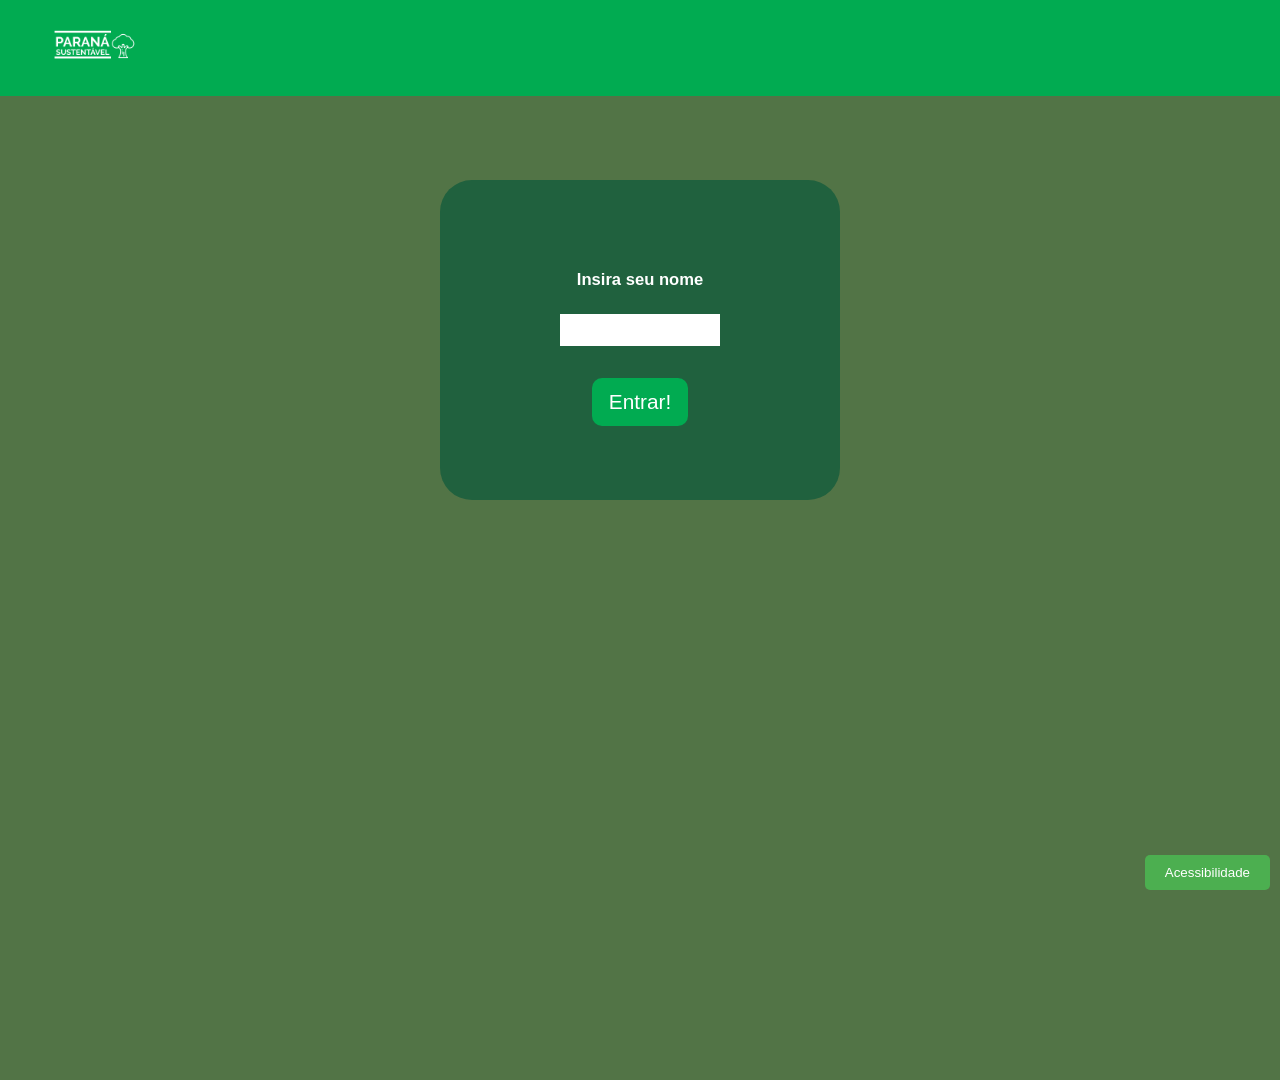
<file: index.html>
<!DOCTYPE html>
<html lang="pt-BR">
<head>
    <meta charset="UTF-8">
    <meta name="viewport" content="width=device-width, initial-scale=1.0">
    <link rel="stylesheet" href="style.css">
    <title>AGRINHO PARANA 2026</title>
</head>
<body>
    <header class="cabecalho">
        <div class="logo">
            <img src="paranásustlogo.png" class="logoimg">
        </div>
    </header>
    <section id="acessibilidade" class="acessibilidade">
        <button id="btn-acessibilidade">Acessibilidade</button>
        <div id="botoes-acessibilidade" class="botoes-acessibilidade" style="display: none;">
            <button id="btn-aumentar">Aumentar Fonte</button>
            <button id="btn-diminuir">Diminuir Fonte</button>
            <button id="btn-mudar-cor">Mudar Cor do Fundo</button>
        </div>
    </section>
    <main>
        <div class="login">
            <h5 class="titulo">Insira seu nome</h5>
            <input type="text" class="camponome">
            <button class="botao" id="entrar">Entrar!</button>
        </div>
        <div id="tela-loading" class="login escondido">
            <h5 class="titulo">Bem-vindo, <span id="nome-carregamento"></span>!</h5>
            <p>Carregando o sistema...</p>
            <div class="spinner"></div> </div>
    </div>
    </main>
        <script src="script.js" defer></script>
</body>
</html>
</file>
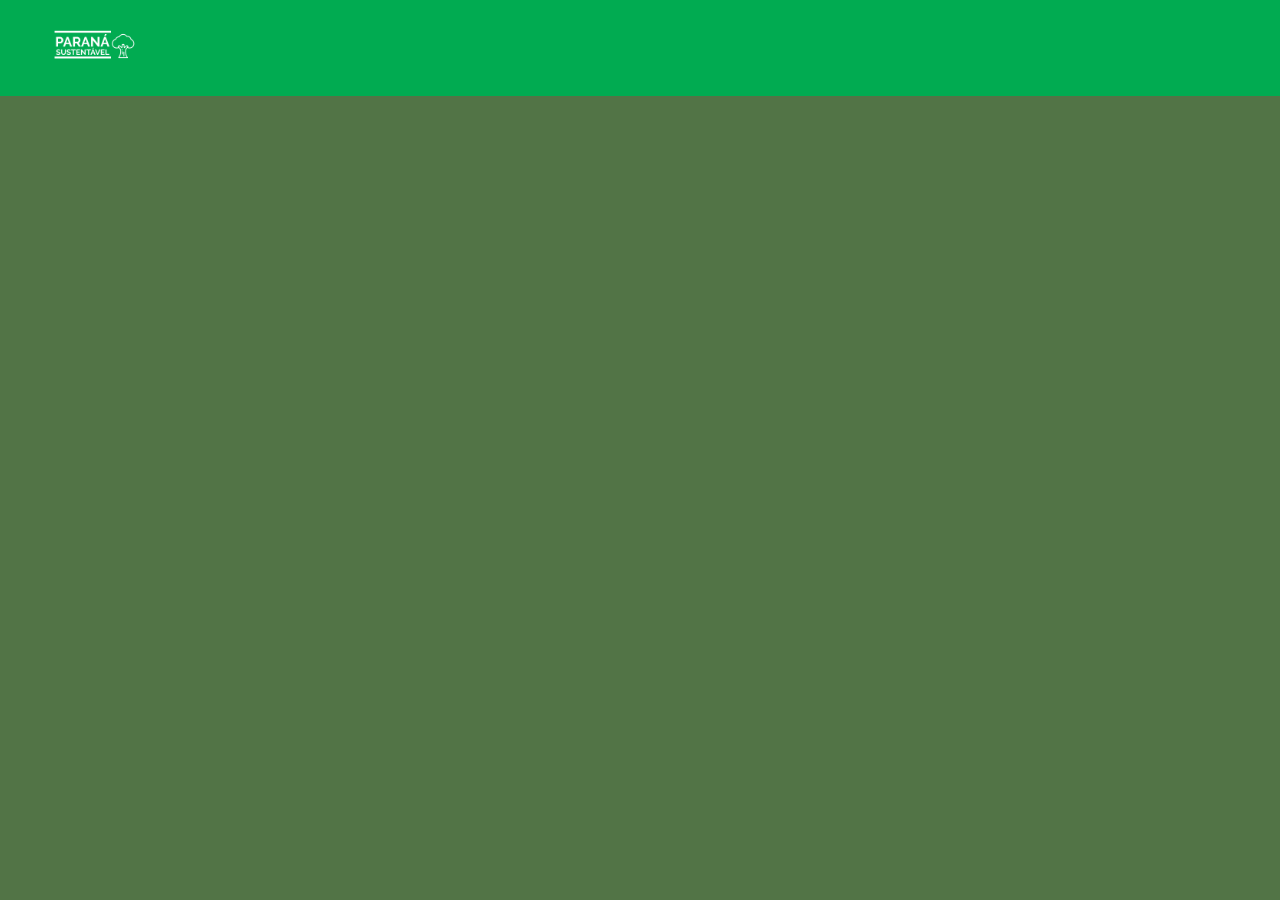
<file: aplicacoes.html>
<!DOCTYPE html>
<html lang="pt-BR">
<head>
    <meta charset="UTF-8">
    <meta name="viewport" content="width=device-width, initial-scale=1.0">
    <link rel="stylesheet" href="style.css">
    <title>AGRINHO PARANA 2026</title>
</head>
<body>
    <header class="cabecalho">
        <div class="logo">
            <img src="paranásustlogo.png" class="logoimg">
        </div>
    </header>
    <main>
        <div class="conteudoprincipal">
        </div>
        <div class="local_botoes">
          <button id="proxima3" class="botao">Próxima página</button>
        </div>
    </main>
    <script src="script.js"></script>
</body>
</html>
</file>
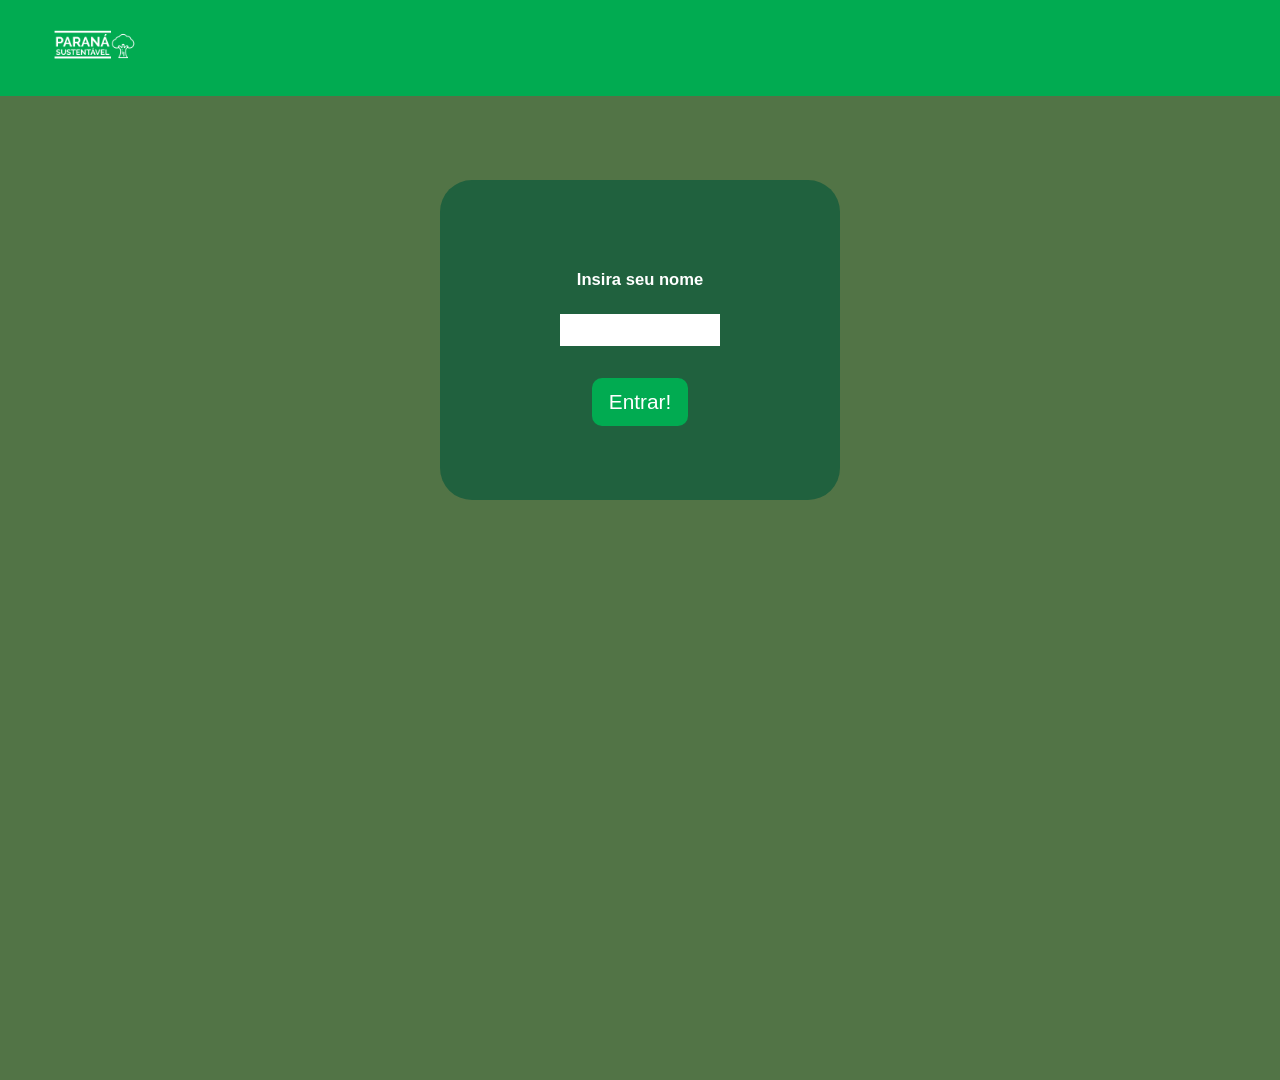
<file: index..html>
<!DOCTYPE html>
<html lang="pt-BR">
<head>
    <meta charset="UTF-8">
    <meta name="viewport" content="width=device-width, initial-scale=1.0">
    <link rel="stylesheet" href="style.css">
    <title>AGRINHO PARANA 2026</title>
</head>
<body>
    <header class="cabecalho">
        <div class="logo">
            <img src="paranásustlogo.png" class="logoimg">
        </div>
    </header>
    <main>
        <div class="login">
            <h5 class="titulo">Insira seu nome</h5>
            <input type="text" class="camponome">
            <button class="botao" id="entrar">Entrar!</button>
        </div>
        <div id="tela-loading" class="login escondido">
            <h5 class="titulo">Bem-vindo, <span id="nome-carregamento"></span>!</h5>
            <p>Carregando o sistema...</p>
            <div class="spinner"></div> </div>
    </div>
    </main>
    <script src="script.js"></script>
</body>
</html>
</file>
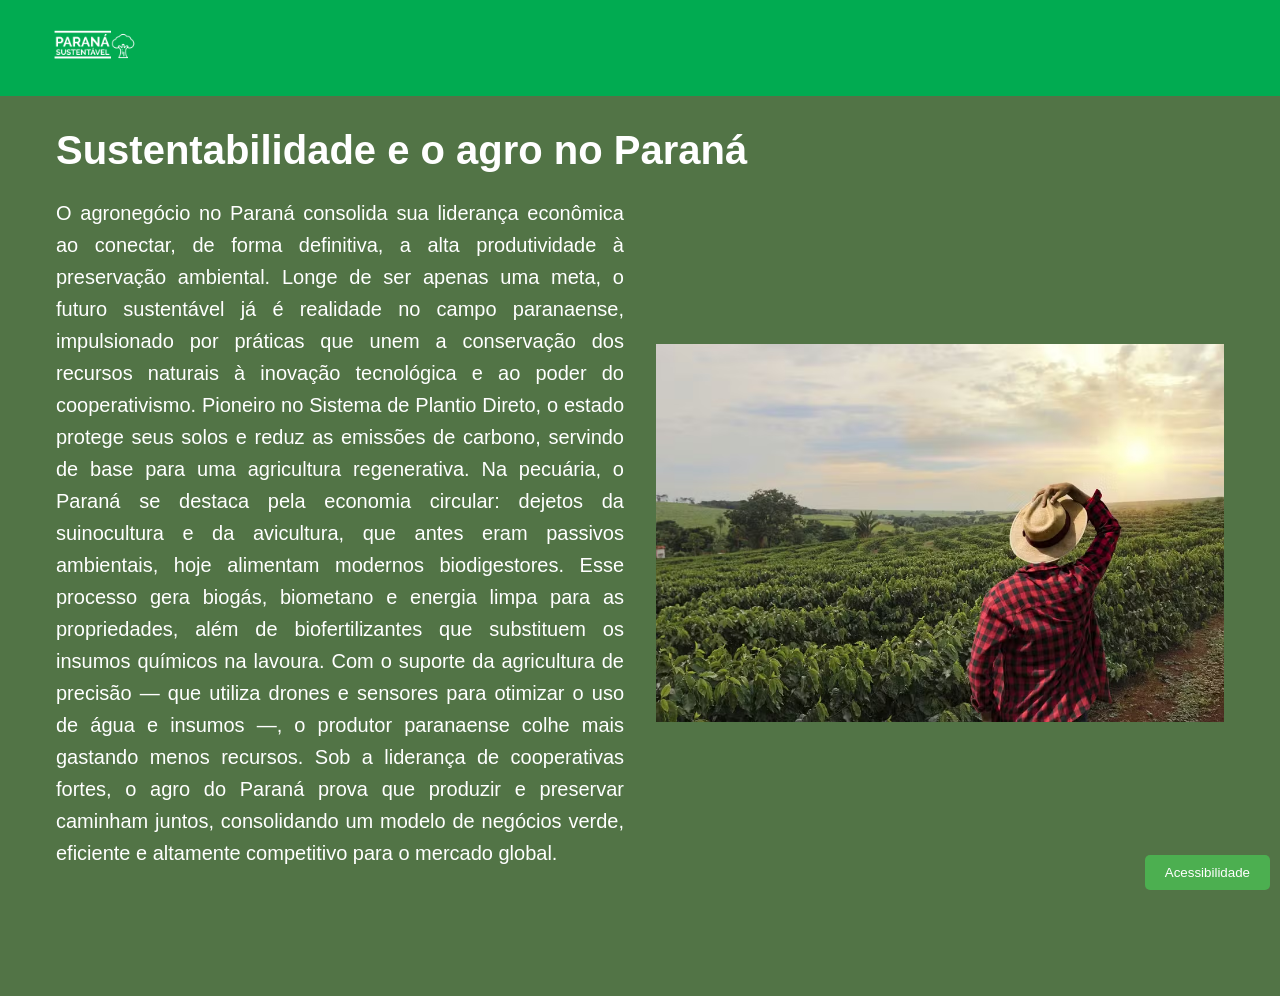
<file: main.html>
<!DOCTYPE html>
<html lang="pt-BR">
<head>
    <meta charset="UTF-8">
    <meta name="viewport" content="width=device-width, initial-scale=1.0">
    <link rel="stylesheet" href="style.css">
    <title>AGRINHO PARANA 2026</title>
</head>
<body>
    <header class="cabecalho">
        <div class="logo">
            <img src="paranásustlogo.png" class="logoimg">
        </div>
    </header>
    <section id="acessibilidade" class="acessibilidade">
        <button id="btn-acessibilidade">Acessibilidade</button>
        <div id="botoes-acessibilidade" class="botoes-acessibilidade" style="display: none;">
            <button id="btn-aumentar">Aumentar Fonte</button>
            <button id="btn-diminuir">Diminuir Fonte</button>
            <button id="btn-mudar-cor">Mudar Cor do Fundo</button>
        </div>
    </section>
    <main>
        <div class="txt_container">
        <h1 class="titulo">Sustentabilidade e o agro no Paraná</h1>
        <div class="conteudoprincipal">
        <p class="texto_PR">O agronegócio no Paraná consolida sua liderança econômica ao conectar, de forma definitiva, a alta produtividade à preservação ambiental. Longe de ser apenas uma meta, o futuro sustentável já é realidade no campo paranaense, impulsionado por práticas que unem a conservação dos recursos naturais à inovação tecnológica e ao poder do cooperativismo.
Pioneiro no Sistema de Plantio Direto, o estado protege seus solos e reduz as emissões de carbono, servindo de base para uma agricultura regenerativa. Na pecuária, o Paraná se destaca pela economia circular: dejetos da suinocultura e da avicultura, que antes eram passivos ambientais, hoje alimentam modernos biodigestores. Esse processo gera biogás, biometano e energia limpa para as propriedades, além de biofertilizantes que substituem os insumos químicos na lavoura.
Com o suporte da agricultura de precisão — que utiliza drones e sensores para otimizar o uso de água e insumos —, o produtor paranaense colhe mais gastando menos recursos. Sob a liderança de cooperativas fortes, o agro do Paraná prova que produzir e preservar caminham juntos, consolidando um modelo de negócios verde, eficiente e altamente competitivo para o mercado global. </p>
        <img src="agroesustnoPR.avif" alt="">
        </div>
        </div>
    </main>
    <script src="script.js" defer></script>
</body>
</html>
</file>
<file: style.css>
* {
    margin: 0;
    padding: 0;
    box-sizing: border-box;
}

.logoimg {
    height: clamp(4rem, 10vw, 6rem);
    width: clamp(4rem, 10vw, 6rem);
    margin-left: clamp(1rem, 5vw, 3rem);
}

.areas {
    list-style: none;
    display: flex;
    margin-left: auto;
    justify-content: space-between;
    gap: 1rem;
    padding: clamp(1rem, 3vw, 2rem);
    flex-wrap: wrap;
}

header {
    background-color: #01ab51;
    width: 100%;
    height: clamp(5rem, 12vw, 6rem);
    position: absolute;
    top: 0;
    z-index: 1000;
    display: flex;
    align-items: center;
}

body {
    background: #527446;
    width: 100vw;
    min-height: 100vh;
    overflow-x: hidden;
    color: rgb(255, 255, 255);
    font-family: Arial, sans-serif;
}

.txt_container {
    margin-inline: auto; 
    margin-top: clamp(5rem, 12vw, 6rem);
    width: 100%;
    max-width: 1200px;
    padding: 1rem;
}

.conteudoprincipal {
    display: flex;
    align-items: center;
    flex-wrap: wrap;
    gap: 2rem;
}

.conteudoprincipal img {
    width: min(100%, 500px);
    flex: 1 1 300px;
    margin-left: 0;
    height: auto;
    object-fit: cover;
}

.conteudoprincipal p {
    flex: 1 1 300px;
    width: 100%;
}

.titulo {
    padding: 1rem 0;
    text-align: left; 
    margin-bottom: 0.5rem;
}

.texto_PR {
    max-width: 800px;
    width: 100%; 
    padding: 0;
    text-align: justify; 
    text-justify: inter-word; 
    line-height: 1.6;
}

.botao {
    background-color: #01ab51;
    border: none;
    cursor: pointer;
    width: 6rem;
    height: 3rem;
    font-size: 1.3rem;
    border-radius: 10px;
    transition: transform 0.3s ease;
    margin-top: 2rem;
    color: white;
}

.botao:hover {
    transform: scale(1.1);
}

.camponome {
    border: none;
    height: 2rem;
    width: 10rem;
    color: black;
}

.login {
    width: min(90%, 25rem);
    min-height: 20rem;
    height: auto;
    background-color: #20613e;
    display: flex;
    flex-direction: column;
    justify-content: center;
    align-items: center;
    margin: max(5rem, 20vh) auto auto auto;
    padding: 2rem;
    border-radius: 2rem;
}

.escondido {
    display: none;
}


.acessibilidade {
    position: fixed;
    bottom: 10px;
    right: 10px;
    z-index: 9999;
}

#btn-acessibilidade {
    background-color: #4CAF50;
    color: white;
    padding: 10px 20px;
    border: none;
    border-radius: 5px;
    cursor: pointer;
}

#botoes-acessibilidade {
    margin-top: 10px;
    display: flex;
    flex-direction: column;
}

#botoes-acessibilidade button {
    margin: 5px;
    padding: 8px 16px;
    border: none;
    border-radius: 5px;
    cursor: pointer;
}

#btn-aumentar {
    background-color: #4CAF50;
    color: white;
}

#btn-diminuir {
    background-color: #FF5733;
    color: white;
}

#btn-mudar-cor {
    background-color: #3333FF;
    color: white;
}

body.alto-contraste {
    background: #000000;
    color: #ffffff;
}

body.alto-contraste header {
    background-color: #1a1a1a;
    border-bottom: 2px solid #ffffff;
}

body.alto-contraste .login {
    background-color: #1a1a1a;
    border: 2px solid #ffffff;
}

body.alto-contraste .botao,
body.alto-contraste #btn-acessibilidade,
body.alto-contraste #btn-aumentar {
    background-color: #ffffff;
    color: #000000;
    font-weight: bold;
    border: 2px solid #000000;
}

body.alto-contraste .camponome {
    background-color: #ffffff;
    color: #000000;
    border: 2px solid #000000;
}

body.alto-contraste #btn-diminuir {
    background-color: #ff6666;
    color: #000000;
    font-weight: bold;
}

body.alto-contraste #btn-mudar-cor {
    background-color: #ffff00;
    color: #000000;
    font-weight: bold;
}
</file>
